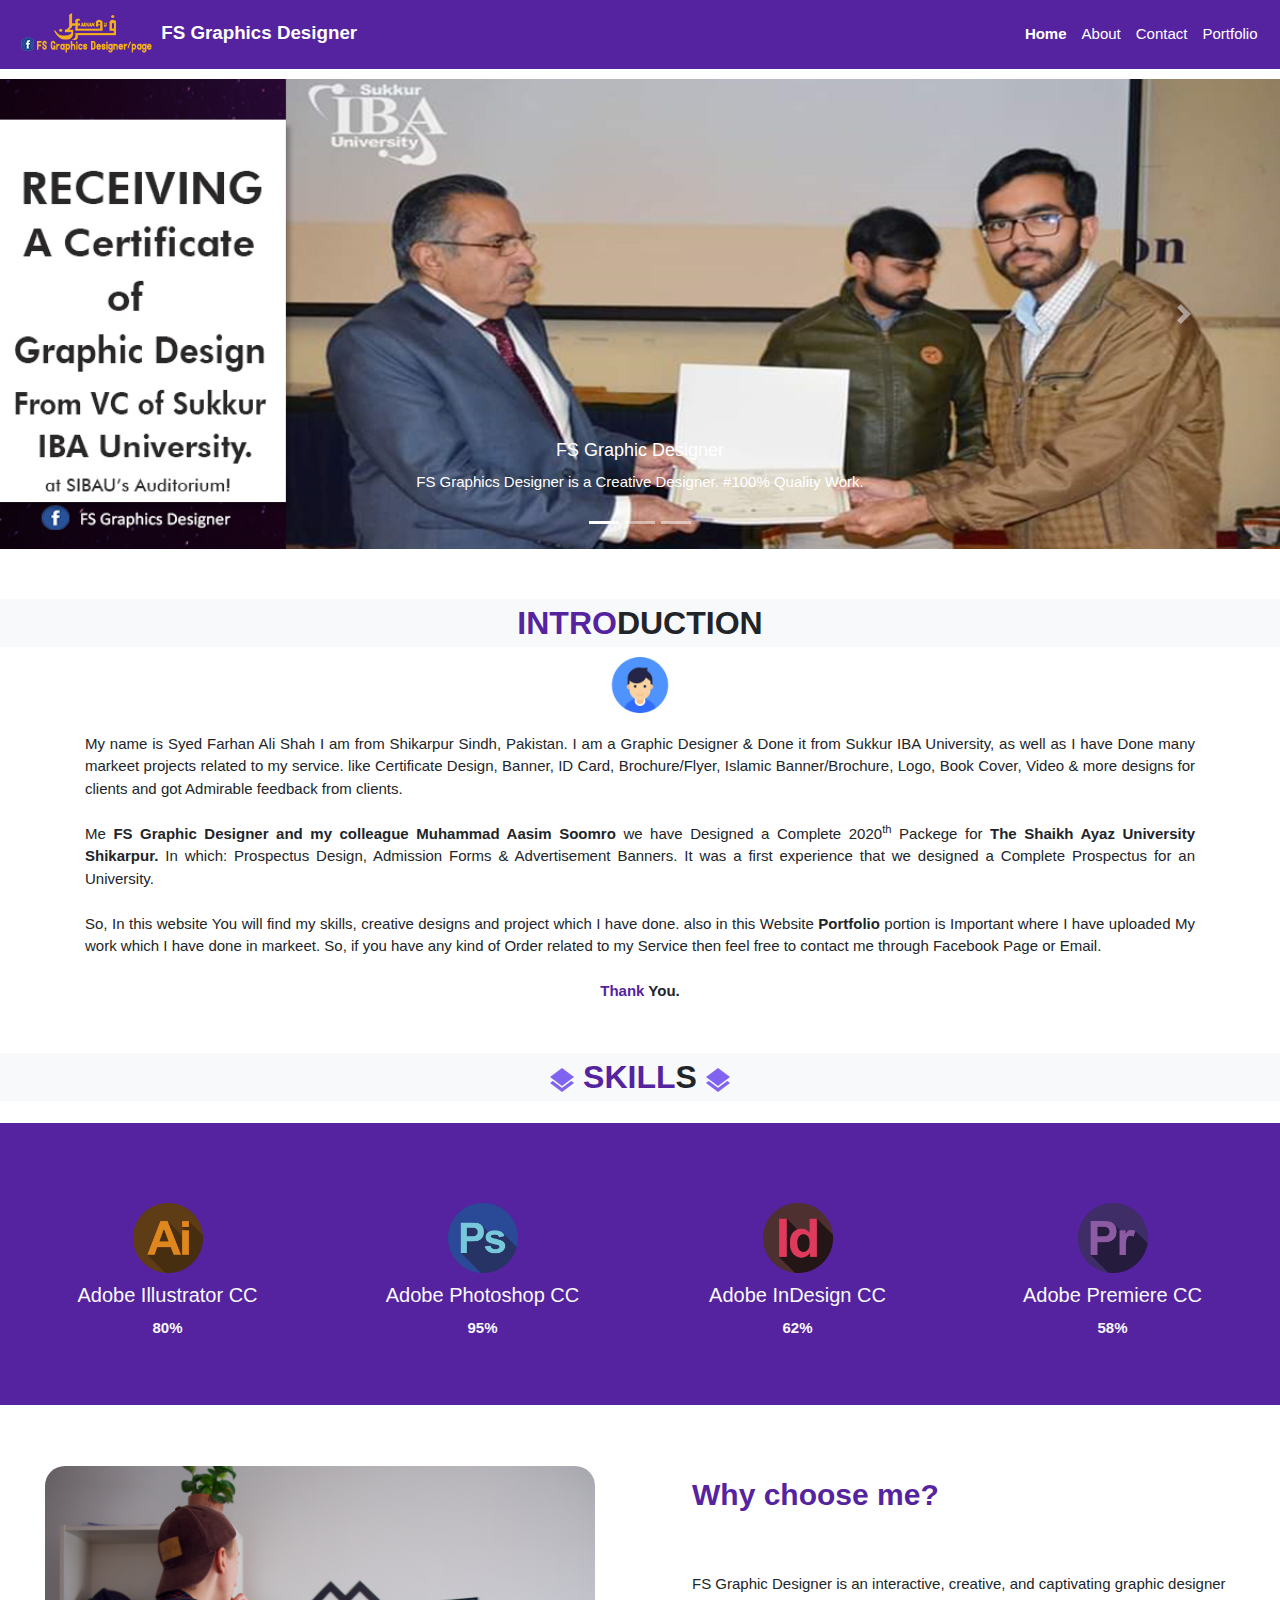
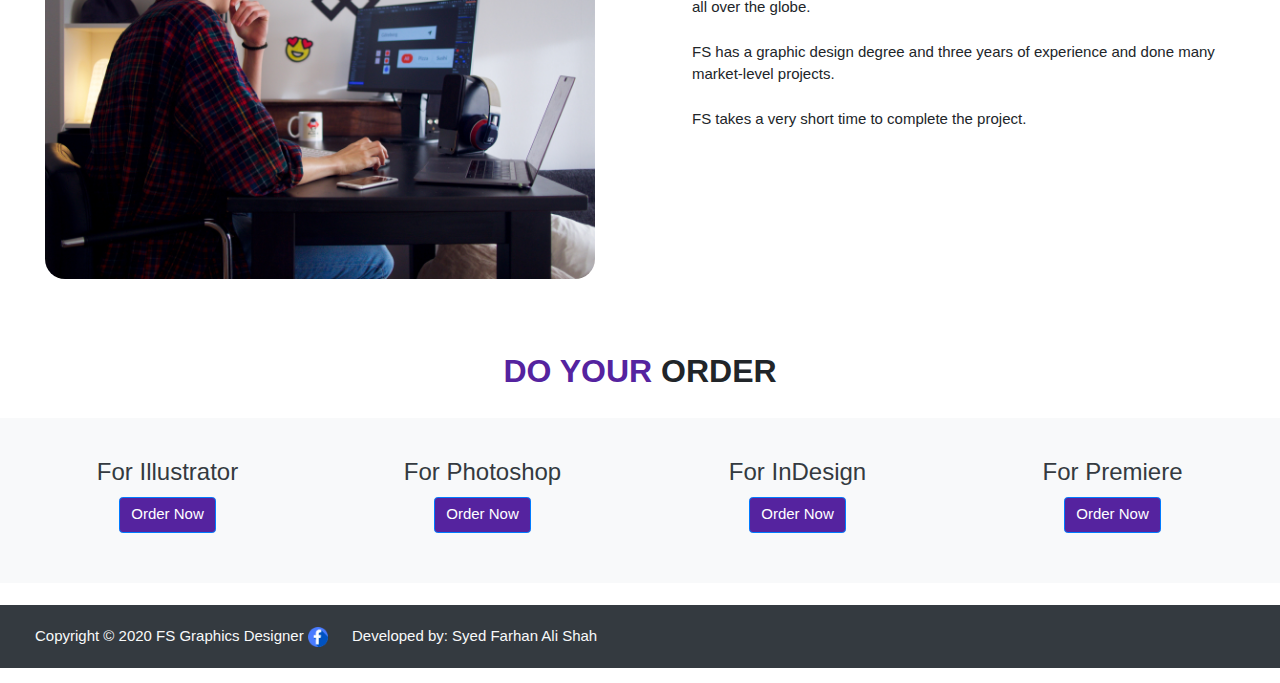
<file: index.html>
<!DOCTYPE html>
<html lang="en">
<head>
    <meta charset="UTF-8">
    <meta name="viewport" content="width=device-width, initial-scale=1.0">
    <title>FS Graphics Designer Web Project</title>
    <link rel="stylesheet" href="./bootstrap-4.4.1-dist/css/bootstrap.min.css">
    <link rel="stylesheet" href="style.css">
    <link rel="stylesheet" href="w3.css">
    <link rel="stylesheet" href="https://cdnjs.cloudflare.com/ajax/libs/font-awesome/4.7.0/css/font-awesome.min.css">
    <script src="./bootstrap-4.4.1-dist/js/bootstrap.min.js"></script>
</head>
<body>
    <div>
        <nav class="navbar navbar-expand-lg navbar-light">
            <span class="navbar-brand" href="#">
                <img src="images/fs1 logo.png" class="logo" alt="FS Logo">
                <span class="FS" style="font-weight: bold; color: white;">FS Graphics Designer</span>
            </span>
            <button class="navbar-toggler" type="button" data-toggle="collapse" data-target="#navbarText" aria-controls="navbarText" aria-expanded="false" aria-label="Toggle navigation">
              <span class="navbar-toggler-icon"></span>
            </button>
            <div class="collapse navbar-collapse" id="navbarText">
              <ul class="navbar-nav mr-auto">
              </ul>
              <span class="navbar-text">
                <ul class="navbar-nav mr-auto">
                    <li class="nav-item active">
                      <a class="nav-link" href="index.html"><span style="font-weight: bold; color: white;">Home</span> <span class="sr-only">(current)</span></a>
                    </li>
                    <li class="nav-item">
                      <a class="nav-link" href="about.html"><span style="color: white;">About</span></a>
                    </li>
                    <li class="nav-item">
                      <a class="nav-link" href="contact.html"><span style="color: white;">Contact</span></a>
                    </li>
                    <li class="nav-item">
                        <a class="nav-link" href="portfolio.html"><span style="color: white;">Portfolio</span></a>
                      </li>
                </ul>
              </span>
            </div>
          </nav>
          <div id="carouselExampleCaptions" class="carousel slide" data-ride="carousel">
            <ol class="carousel-indicators">
              <li data-target="#carouselExampleCaptions" data-slide-to="0" class="active"></li>
              <li data-target="#carouselExampleCaptions" data-slide-to="1"></li>
              <li data-target="#carouselExampleCaptions" data-slide-to="2"></li>
            </ol>
            <div class="carousel-inner">
              <div class="carousel-item active">
                <img src="images/me.jpg" class="d-block w-100" alt="Me">
                <div class="carousel-caption d-none d-md-block">
                  <h5>FS Graphic Designer</h5>
                  <p>FS Graphics Designer is a Creative Designer. #100% Quality Work.</p>
                </div>
              </div>
              <div class="carousel-item">
                <img src="images/bannr 1.jpg" class="d-block w-100" alt="Banner">
                <div class="carousel-caption d-none d-md-block">
                  <h5>Cover</h5>
                  <p>FS Graphics Designer is a Creative Designer. #100% Quality Work.</p>
                </div>
              </div>
              <div class="carousel-item">
                <img src="images/illustration.jpg" class="d-block w-100" alt="Banner">
                <div class="carousel-caption d-none d-md-block">
                  <h5>Illustration</h5>
                  <p>FS Graphics Designer is a Creative Designer. #100% Quality Work.</p>
                </div>
              </div>
            
            <a class="carousel-control-prev" href="#carouselExampleCaptions" role="button" data-slide="prev">
              <span class="carousel-control-prev-icon" aria-hidden="true"></span>
              <span class="sr-only">Previous</span>
            </a>
            <a class="carousel-control-next" href="#carouselExampleCaptions" role="button" data-slide="next">
              <span class="carousel-control-next-icon" aria-hidden="true"></span>
              <span class="sr-only">Next</span>
            </a>
          </div>
    </div>

    <div>
       <div class="container-fluid bg-light" id="introduction">
        <span style="color: #55239F;">INTRO</span>DUCTION
       </div>
       <div class="container-fluid" id="avatar">
        <img src="images/avatar.png" class="w3-animate-top" width="80px" alt="Avater" >
       </div>

       <div class="container" id="introtext">
          <span class="w3-animate-right">My name is Syed Farhan Ali Shah I am from Shikarpur Sindh, Pakistan.
          I am a Graphic Designer & Done it from Sukkur IBA University, as well as I have Done many markeet projects related to my service. like Certificate Design, Banner, ID Card, Brochure/Flyer, Islamic Banner/Brochure, Logo, Book Cover, Video & more designs for clients and got Admirable feedback from clients. <br><br>

          Me <b>FS Graphic Designer and my colleague Muhammad Aasim Soomro</b> we have Designed a Complete 2020<sup>th</sup> Packege for <b>The Shaikh Ayaz University Shikarpur.</b> In which: Prospectus Design, Admission Forms & Advertisement Banners. It was a first experience that we designed a Complete Prospectus for an University. <br><br>

          So, In this website You will find my skills, creative designs and project which I have done. also in this Website <b>Portfolio</b> portion is Important where I have uploaded My work which I have done in markeet. So, if you have any kind of Order related to my Service then feel free to contact me through Facebook Page or Email. <br><br> </span>

         <center><b><span style="color: #55239F;">Thank</span> You.</b></center> 
      
       </div>
      
      <div class="container-fluid bg-light" id="introduction">
        <img src="images/layers.png" alt="Layers"> <span style="color: #55239F;">SKILL</span>S <img src="images/layers.png" alt="Layers">
       </div>
       <br>
		<div class="container-fluid" style="background-color: #55239F;">
			<div class="navpadding">
				<div class="row intro" style="padding: 80px 10px 50px 10px;">
					<div class="col-sm-12 col-md-6 col-lg-3 text-center">
						<img src="images/AI.png" width="70px" alt="Food">
						<h4 class="text-light">Adobe Illustrator CC</h4>
						<p class="text-light" style="font-weight: bold;">80%</p>
					</div>

						<div class="col-sm-12 col-md-6 col-lg-3 text-center">
						<img src="images/PS.png" width="70px" alt="Family">
						<h4 class="text-light">Adobe Photoshop CC</h4>
						<p class="text-light" style="font-weight: bold;">95%</p>
					</div>

						<div class="col-sm-12 col-md-6 col-lg-3 text-center">
						<img src="images/AD.png" width="70px" alt="Medical">
						<h4 class="text-light">Adobe InDesign CC</h4>
						<p class="text-light" style="font-weight: bold;">62%</p>
					</div>

						<div class="col-sm-12 col-md-6 col-lg-3 text-center">
						<img src="images/AP.png" width="70px" alt="Student">
						<h4 class="text-light">Adobe Premiere CC</h4>
						<p class="text-light" style="font-weight: bold;">58%</p>
					</div>
				</div>
			</div>
    </div>
    
<br>
<div class="mainDiv">
  <div class="div1" id="div222">
    <div>
      <img src="images/gd.jpg" id="immgg" alt="Image" style="border-radius: 20px; width: 550px;">
    </div>
</div>  
  <div class="div22">
    <div>
      <h2 style="font-weight: bold; color: #55239F;">Why choose me?</h2>
    </div>
    <div>
      <p id="tex" style="margin-top:60px;">FS Graphic Designer is an interactive, creative, and captivating graphic designer all over the globe. <br><br>

        FS has a graphic design degree and three years of experience and done many market-level projects. 
       <br><br> FS takes a very short time to complete the project. </p>
    </div>
</div>  
  
</div>

<div class="container-fluid" id="dourorder">
  <span class="w3-animate-top"><span style="color: #55239F;">DO YOUR </span>ORDER</span>
 </div>
 <br>
<div class="container-fluid bg-light">
<div class="navpadding">
  <div class="row intro" style="padding: 30px 10px 50px 10px;">
    <div class="col-sm-12 col-md-6 col-lg-3 text-center">
      <!-- <img src="images/AI.png" width="70px" alt="Food"> -->
      <span class="w3-animate-left"><h3 class="text-dark">For Illustrator</h3>
      <a href="order.html"><button class="btn btn-primary" style="background-color: #55239F;">Order Now</button></span></a>
    </div>

      <div class="col-sm-12 col-md-6 col-lg-3 text-center">
      <!-- <img src="images/PS.png" width="70px" alt="Family"> -->
      <span class="w3-animate-left"><h3 class="text-dark">For Photoshop</h3>
        <a href="order.html"><button class="btn btn-primary" style="background-color: #55239F;">Order Now</button></span></a>
    </div>

      <div class="col-sm-12 col-md-6 col-lg-3 text-center">
      <!-- <img src="images/AD.png" width="70px" alt="Medical"> -->
      <span class="w3-animate-right"><h3 class="text-dark">For InDesign</h3>
        <a href="order.html"><button class="btn btn-primary" style="background-color: #55239F;">Order Now</button></span></a>
    </div>

      <div class="col-sm-12 col-md-6 col-lg-3 text-center">
      <!-- <img src="images/AP.png" width="70px" alt="Student"> -->
      <span class="w3-animate-right"><h3 class="text-dark">For Premiere</h3>
        <a href="order.html"><button class="btn btn-primary" style="background-color: #55239F;">Order Now</button></span></a>
    </div>
  </div>
</div>
</div>
<br>
      <div class="container-fluid text-light bg-dark">
        <p style="padding: 20px;"><span id="copy">Copyright © 2020 FS Graphics Designer</span> <a href="https://www.facebook.com/fsgraphicsdesigner"><img src="images/face.png" width="20px" alt="Facebok"></a>
        <span style="margin-left: 20px;" id="develop">Developed by: Syed Farhan Ali Shah</span></p>  
      </div>
    

    <script src="https://code.jquery.com/jquery-3.4.1.slim.min.js" integrity="sha384-J6qa4849blE2+poT4WnyKhv5vZF5SrPo0iEjwBvKU7imGFAV0wwj1yYfoRSJoZ+n" crossorigin="anonymous"></script>
    <script src="https://cdn.jsdelivr.net/npm/popper.js@1.16.0/dist/umd/popper.min.js" integrity="sha384-Q6E9RHvbIyZFJoft+2mJbHaEWldlvI9IOYy5n3zV9zzTtmI3UksdQRVvoxMfooAo" crossorigin="anonymous"></script>
    <script src="https://stackpath.bootstrapcdn.com/bootstrap/4.4.1/js/bootstrap.min.js" integrity="sha384-wfSDF2E50Y2D1uUdj0O3uMBJnjuUD4Ih7YwaYd1iqfktj0Uod8GCExl3Og8ifwB6" crossorigin="anonymous"></script>
</body>
</html>
</file>
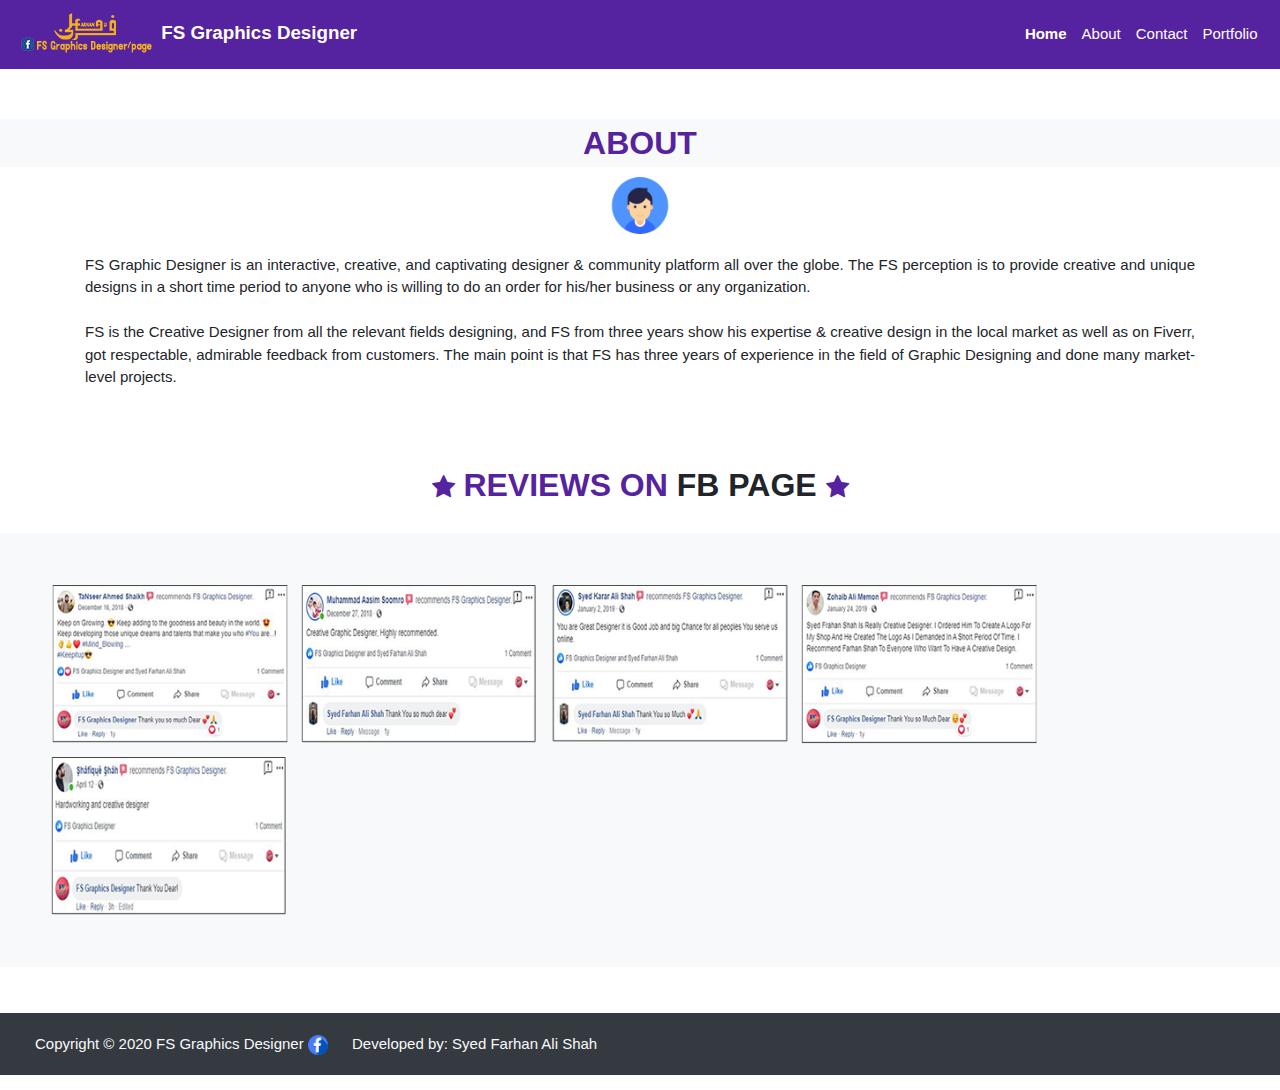
<file: about.html>
<!DOCTYPE html>
<html lang="en">
<head>
    <meta charset="UTF-8">
    <meta name="viewport" content="width=device-width, initial-scale=1.0">
    <title>FS Graphics Designer Web Project</title>
    <link rel="stylesheet" href="./bootstrap-4.4.1-dist/css/bootstrap.min.css">
    <link rel="stylesheet" href="style.css">
    <link rel="stylesheet" href="w3.css">
    <link rel="stylesheet" href="https://cdnjs.cloudflare.com/ajax/libs/font-awesome/4.7.0/css/font-awesome.min.css">
    <script src="./bootstrap-4.4.1-dist/js/bootstrap.min.js"></script>
</head>
<body>
    <div>
        <nav class="navbar navbar-expand-lg navbar-light">
            <span class="navbar-brand" href="#">
                <img src="images/fs1 logo.png" class="logo" alt="FS Logo">
                <span class="FS" style="font-weight: bold; color: white;">FS Graphics Designer</span>
            </span>
            <button class="navbar-toggler" type="button" data-toggle="collapse" data-target="#navbarText" aria-controls="navbarText" aria-expanded="false" aria-label="Toggle navigation">
              <span class="navbar-toggler-icon"></span>
            </button>
            <div class="collapse navbar-collapse" id="navbarText">
              <ul class="navbar-nav mr-auto">
              </ul>
              <span class="navbar-text">
                <ul class="navbar-nav mr-auto">
                    <li class="nav-item active">
                      <a class="nav-link" href="index.html"><span style="font-weight: bold; color: white;">Home</span> <span class="sr-only">(current)</span></a>
                    </li>
                    <li class="nav-item">
                      <a class="nav-link" href="about.html"><span style="color: white;">About</span></a>
                    </li>
                    <li class="nav-item">
                      <a class="nav-link" href="contact.html"><span style="color: white;">Contact</span></a>
                    </li>
                    <li class="nav-item">
                        <a class="nav-link" href="portfolio.html"><span style="color: white;">Portfolio</span></a>
                      </li>
                </ul>
              </span>
            </div>
          </nav>
        
    <div>
       <div class="container-fluid bg-light" id="introduction">
        <span style="color: #55239F;">ABOUT</span>
       </div>
       <div class="container-fluid" id="avatar">
        <img src="images/avatar.png" class="w3-animate-top" width="80px" alt="Avater" >
       </div>

       <div class="container" id="introtext">
          <span class="w3-animate-right" style="text-align: justify;">FS Graphic Designer is an interactive, creative, and captivating designer & community platform all over the globe.
            The FS perception is to provide creative and unique designs in a short time period to anyone who is willing to do an order for his/her business or any organization. <br><br> 
            
            FS is the Creative Designer from all the relevant fields designing, and FS from three years show his expertise & creative design in the local market as well as on Fiverr, got respectable, admirable feedback from customers.
            The main point is that FS has three years of experience in the field of Graphic Designing and done many market-level projects.
      
       </div>
      
       <br>
		

<div class="container-fluid" id="introduction">
  <span class="w3-animate-top" id="reviews"><span style="color: #55239F;"> <i class="fa fa-star" aria-hidden="true"></i> REVIEWS ON </span>FB PAGE <span style="color: #55239F;"><i class="fa fa-star" aria-hidden="true"></i></span> </span>
 </div>
 <br>
    
 <div class="bg-light" id="conn">
  <div id="connsa">
      <img src="images/review1.png" style="width: 240px; height: 160px;">
  </div>

  <div id="connsa">
    <img src="images/review2.png" style="width: 240px; height: 160px;">
  </div>
  <div id="connsa">
   <img src="images/review3.png" style="width: 240px; height: 160px;">
</div>

<div id="connsa">
  <img src="images/review4.png" style="width: 240px; height: 160px;">
</div>

<div id="connsa">
  <img src="images/review5.png" style="width: 240px; height: 160px;">
</div>
</div>

<br>
<br>

<div class="container-fluid text-light bg-dark">
  <p style="padding: 20px;"><span id="copy">Copyright © 2020 FS Graphics Designer</span> <a href="https://www.facebook.com/fsgraphicsdesigner"><img src="images/face.png" width="20px" alt="Facebok"></a>
  <span style="margin-left: 20px;" id="develop">Developed by: Syed Farhan Ali Shah</span></p>
    
</div>

    

    <script src="https://code.jquery.com/jquery-3.4.1.slim.min.js" integrity="sha384-J6qa4849blE2+poT4WnyKhv5vZF5SrPo0iEjwBvKU7imGFAV0wwj1yYfoRSJoZ+n" crossorigin="anonymous"></script>
    <script src="https://cdn.jsdelivr.net/npm/popper.js@1.16.0/dist/umd/popper.min.js" integrity="sha384-Q6E9RHvbIyZFJoft+2mJbHaEWldlvI9IOYy5n3zV9zzTtmI3UksdQRVvoxMfooAo" crossorigin="anonymous"></script>
    <script src="https://stackpath.bootstrapcdn.com/bootstrap/4.4.1/js/bootstrap.min.js" integrity="sha384-wfSDF2E50Y2D1uUdj0O3uMBJnjuUD4Ih7YwaYd1iqfktj0Uod8GCExl3Og8ifwB6" crossorigin="anonymous"></script>
</body>
</html>
</file>
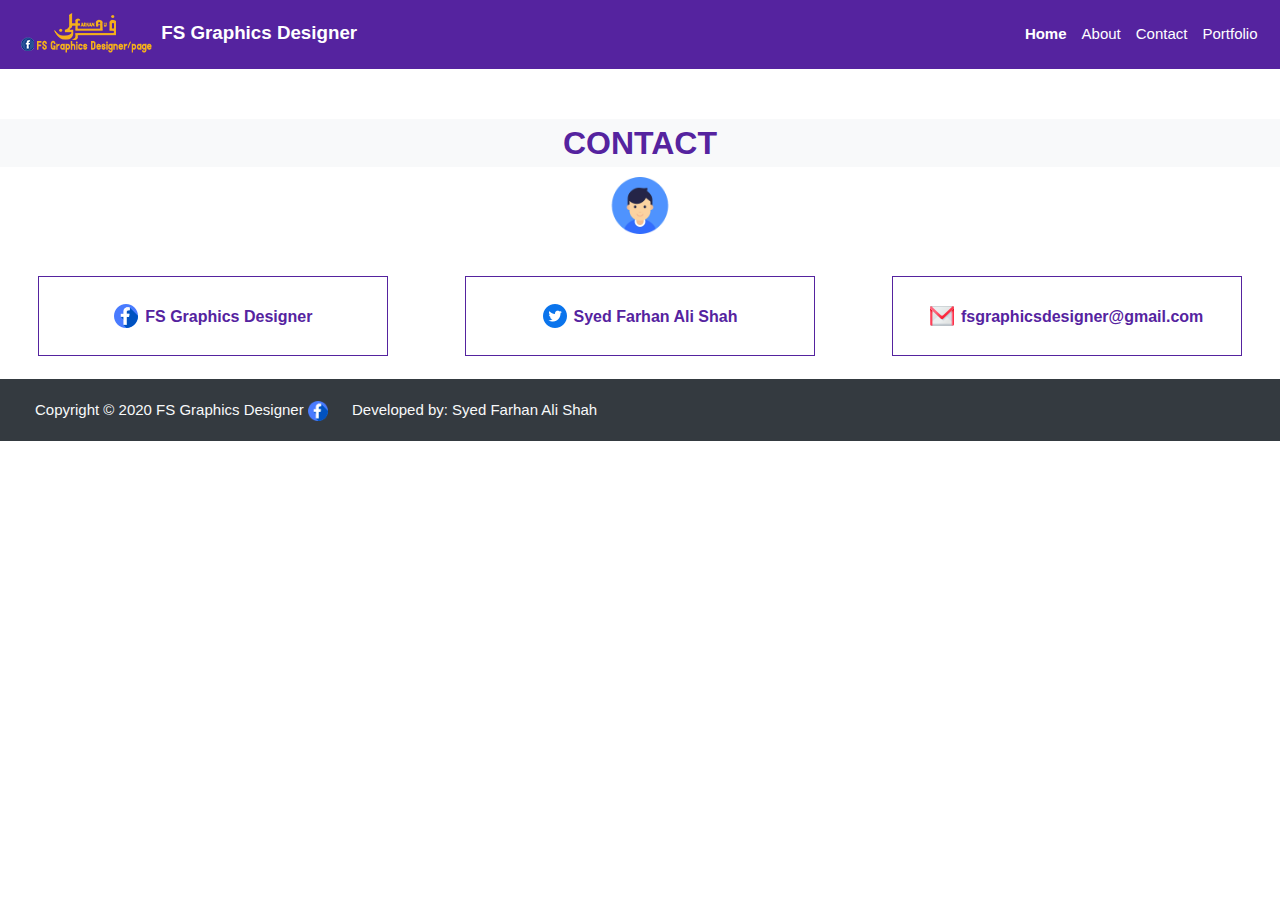
<file: contact.html>
<!DOCTYPE html>
<html lang="en">
<head>
    <meta charset="UTF-8">
    <meta name="viewport" content="width=device-width, initial-scale=1.0">
    <title>FS Graphics Designer Web Project</title>
    <link rel="stylesheet" href="./bootstrap-4.4.1-dist/css/bootstrap.min.css">
    <link rel="stylesheet" href="style.css">
    <link rel="stylesheet" href="w3.css">
    <link rel="stylesheet" href="https://cdnjs.cloudflare.com/ajax/libs/font-awesome/4.7.0/css/font-awesome.min.css">
    <script src="./bootstrap-4.4.1-dist/js/bootstrap.min.js"></script>
</head>
<body>
    <div>
        <nav class="navbar navbar-expand-lg navbar-light">
            <span class="navbar-brand" href="#">
                <img src="images/fs1 logo.png" class="logo" alt="FS Logo">
                <span class="FS" style="font-weight: bold; color: white;">FS Graphics Designer</span>
            </span>
            <button class="navbar-toggler" type="button" data-toggle="collapse" data-target="#navbarText" aria-controls="navbarText" aria-expanded="false" aria-label="Toggle navigation">
              <span class="navbar-toggler-icon"></span>
            </button>
            <div class="collapse navbar-collapse" id="navbarText">
              <ul class="navbar-nav mr-auto">
              </ul>
              <span class="navbar-text">
                <ul class="navbar-nav mr-auto">
                    <li class="nav-item active">
                      <a class="nav-link" href="index.html"><span style="font-weight: bold; color: white;">Home</span> <span class="sr-only">(current)</span></a>
                    </li>
                    <li class="nav-item">
                      <a class="nav-link" href="about.html"><span style="color: white;">About</span></a>
                    </li>
                    <li class="nav-item">
                      <a class="nav-link" href="contact.html"><span style="color: white;">Contact</span></a>
                    </li>
                    <li class="nav-item">
                        <a class="nav-link" href="portfolio.html"><span style="color: white;">Portfolio</span></a>
                      </li>
                </ul>
              </span>
            </div>
          </nav>
    </div>
        
    <div>
       <div class="container-fluid bg-light" id="introduction">
          <span style="color: #55239F;">CONTACT</span>
       </div>
       <div class="container-fluid" id="avatar">
        <img src="images/avatar.png" class="w3-animate-top" width="80px" alt="Avater" >
       </div>
    </div>
<br>
    <div class="mainCard">
        <div class="card1">
            <div>
              <a href="https://www.facebook.com/fsgraphicsdesigner"><img src="images/face.png" alt="FB Page"></a>
            </div>
            <div>
              <a href="https://www.facebook.com/fsgraphicsdesigner" style="text-decoration: none;"><h6 style="margin-left: 7px; font-weight: bold; color: #55239F; text-decoration: none;">FS Graphics Designer</h6></a>
            </div>
        </div>
        <div class="card2">
          <div>
            <a href="https://twitter.com/SyedFarhan118"><img src="images/twit.png" alt="FB Page"></a>
          </div>
          <div>
            <a href="https://twitter.com/SyedFarhan118" style="text-decoration: none;"><h6 style="margin-left: 7px; font-weight: bold; color: #55239F; text-decoration: none;">Syed Farhan Ali Shah</h6></a>
          </div>
      </div>
        <div class="card3">
          <div>
            <a href="https://mail.google.com/mail/u/2/#inbox?compose=new"><img src="images/email.png" alt="Email"></a>
          </div>
          <div>
            <a href="https://mail.google.com/mail/u/2/#inbox?compose=new" style="text-decoration: none;"><h6 style="margin-left: 7px; font-weight: bold; color: #55239F; text-decoration: none;">fsgraphicsdesigner@gmail.com</h6></a>
          </div>
        </div>
      
    </div>

      <br>

    <div class="container-fluid text-light bg-dark">
      <p style="padding: 20px;"><span id="copy">Copyright © 2020 FS Graphics Designer</span> <a href="https://www.facebook.com/fsgraphicsdesigner"><img src="images/face.png" width="20px" alt="Facebok"></a>
      <span style="margin-left: 20px;" id="develop">Developed by: Syed Farhan Ali Shah</span></p>  
    </div>

    <script src="https://code.jquery.com/jquery-3.4.1.slim.min.js" integrity="sha384-J6qa4849blE2+poT4WnyKhv5vZF5SrPo0iEjwBvKU7imGFAV0wwj1yYfoRSJoZ+n" crossorigin="anonymous"></script>
    <script src="https://cdn.jsdelivr.net/npm/popper.js@1.16.0/dist/umd/popper.min.js" integrity="sha384-Q6E9RHvbIyZFJoft+2mJbHaEWldlvI9IOYy5n3zV9zzTtmI3UksdQRVvoxMfooAo" crossorigin="anonymous"></script>
    <script src="https://stackpath.bootstrapcdn.com/bootstrap/4.4.1/js/bootstrap.min.js" integrity="sha384-wfSDF2E50Y2D1uUdj0O3uMBJnjuUD4Ih7YwaYd1iqfktj0Uod8GCExl3Og8ifwB6" crossorigin="anonymous"></script>
</body>
</html>
</file>
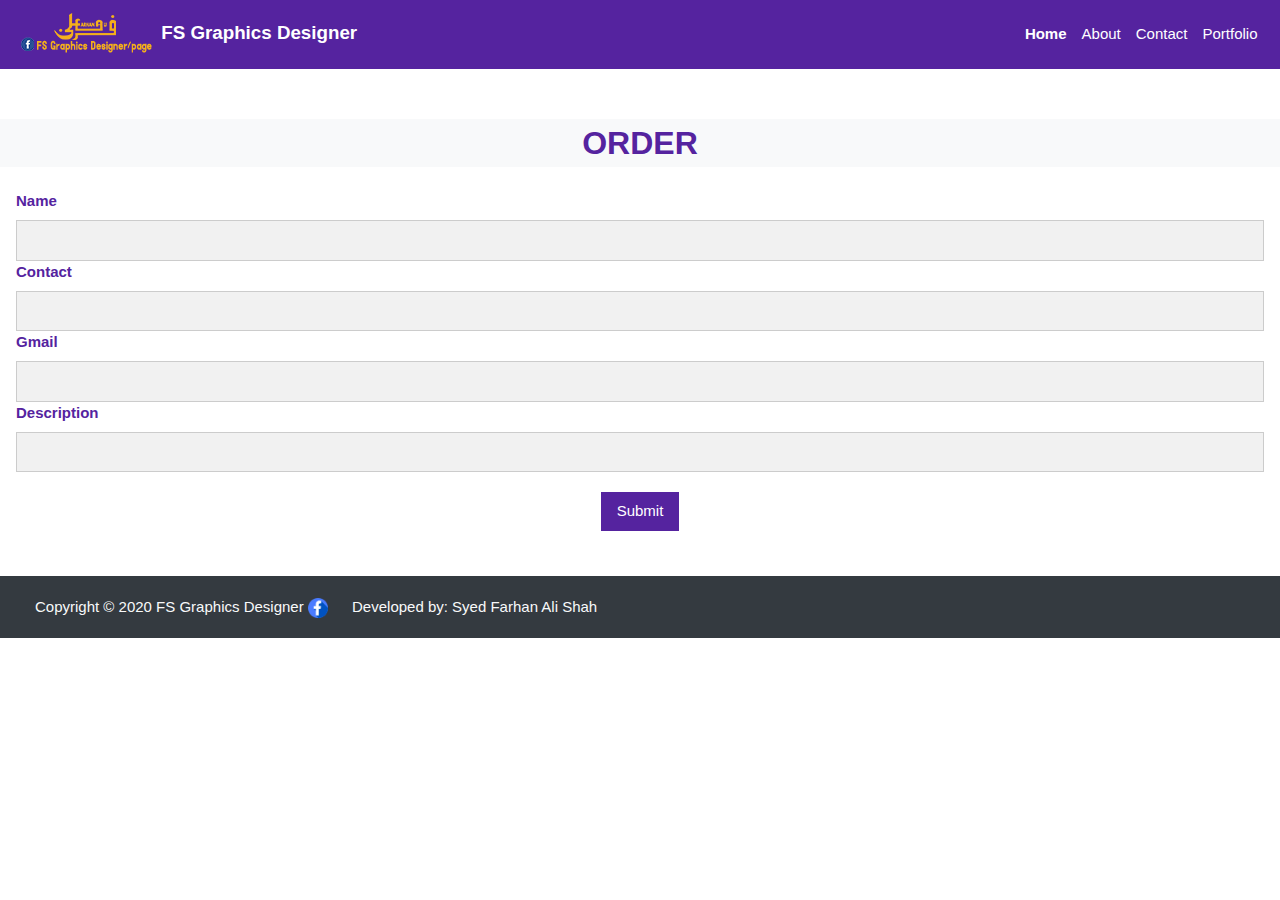
<file: order.html>
<!DOCTYPE html>
<html lang="en">
<head>
    <meta charset="UTF-8">
    <meta name="viewport" content="width=device-width, initial-scale=1.0">
    <title>FS Graphics Designer Web Project</title>
    <link rel="stylesheet" href="./bootstrap-4.4.1-dist/css/bootstrap.min.css">
    <link rel="stylesheet" href="style.css">
    <link rel="stylesheet" href="w3.css">
    <link rel="stylesheet" href="https://cdnjs.cloudflare.com/ajax/libs/font-awesome/4.7.0/css/font-awesome.min.css">
    <script src="./bootstrap-4.4.1-dist/js/bootstrap.min.js"></script>
</head>
<body>
    <div>
        <nav class="navbar navbar-expand-lg navbar-light">
            <span class="navbar-brand" href="#">
                <img src="images/fs1 logo.png" class="logo" alt="FS Logo">
                <span class="FS" style="font-weight: bold; color: white;">FS Graphics Designer</span>
            </span>
            <button class="navbar-toggler" type="button" data-toggle="collapse" data-target="#navbarText" aria-controls="navbarText" aria-expanded="false" aria-label="Toggle navigation">
              <span class="navbar-toggler-icon"></span>
            </button>
            <div class="collapse navbar-collapse" id="navbarText">
              <ul class="navbar-nav mr-auto">
              </ul>
              <span class="navbar-text">
                <ul class="navbar-nav mr-auto">
                    <li class="nav-item active">
                      <a class="nav-link" href="index.html"><span style="font-weight: bold; color: white;">Home</span> <span class="sr-only">(current)</span></a>
                    </li>
                    <li class="nav-item">
                      <a class="nav-link" href="about.html"><span style="color: white;">About</span></a>
                    </li>
                    <li class="nav-item">
                      <a class="nav-link" href="contact.html"><span style="color: white;">Contact</span></a>
                    </li>
                    <li class="nav-item">
                        <a class="nav-link" href="portfolio.html"><span style="color: white;">Portfolio</span></a>
                      </li>
                </ul>
              </span>
            </div>
          </nav>


<div class="container-fluid bg-light" id="introduction">
  <span class="w3-animate-top"><span style="color: #55239F;">ORDER </span></span>
 </div>
 <br>

    <!-- <div class="container">
        <form action="sumbit.html" style="border: 2px solid black; width: 500px; margin: 0 auto;">
            <div style="padding: 20px;">
                <label for="Name">Name</label><br>
                <input type="text" placeholder="Enter your name"><br>
                <label for="contact">Contact</label><br>
            </div>
      
        </form>
    </div> -->
      
      <form class="w3-container w3-animate-top" action="submit.html">
        <label class="w3-text" style="color: #55239F;"><b>Name</b></label>
        <input class="w3-input w3-border w3-light-grey" type="text" required="required">
      
        <label class="w3-text" style="color: #55239F ;"><b>Contact</b></label>
        <input class="w3-input w3-border w3-light-grey" type="number" required="required">

        <label class="w3-text" style="color: #55239F ;"><b>Gmail</b></label>
        <input class="w3-input w3-border w3-light-grey" type="email" required="required">

        <label class="w3-text" style="color: #55239F ;"><b>Description</b></label>
        <input class="w3-input w3-border w3-light-grey" type="textarea" required="required">

        <center><button class="w3-btn" style="margin-top: 20px; background-color: #55239F; color: white;">Submit</button></center>
      </form>

<br>
<br>


<div class="container-fluid text-light bg-dark">
  <p style="padding: 20px;"><span id="copy">Copyright © 2020 FS Graphics Designer</span> <a href="https://www.facebook.com/fsgraphicsdesigner"><img src="images/face.png" width="20px" alt="Facebok"></a>
  <span style="margin-left: 20px;" id="develop">Developed by: Syed Farhan Ali Shah</span></p>
    
</div>

    

    <script src="https://code.jquery.com/jquery-3.4.1.slim.min.js" integrity="sha384-J6qa4849blE2+poT4WnyKhv5vZF5SrPo0iEjwBvKU7imGFAV0wwj1yYfoRSJoZ+n" crossorigin="anonymous"></script>
    <script src="https://cdn.jsdelivr.net/npm/popper.js@1.16.0/dist/umd/popper.min.js" integrity="sha384-Q6E9RHvbIyZFJoft+2mJbHaEWldlvI9IOYy5n3zV9zzTtmI3UksdQRVvoxMfooAo" crossorigin="anonymous"></script>
    <script src="https://stackpath.bootstrapcdn.com/bootstrap/4.4.1/js/bootstrap.min.js" integrity="sha384-wfSDF2E50Y2D1uUdj0O3uMBJnjuUD4Ih7YwaYd1iqfktj0Uod8GCExl3Og8ifwB6" crossorigin="anonymous"></script>
</body>
</html>
</file>
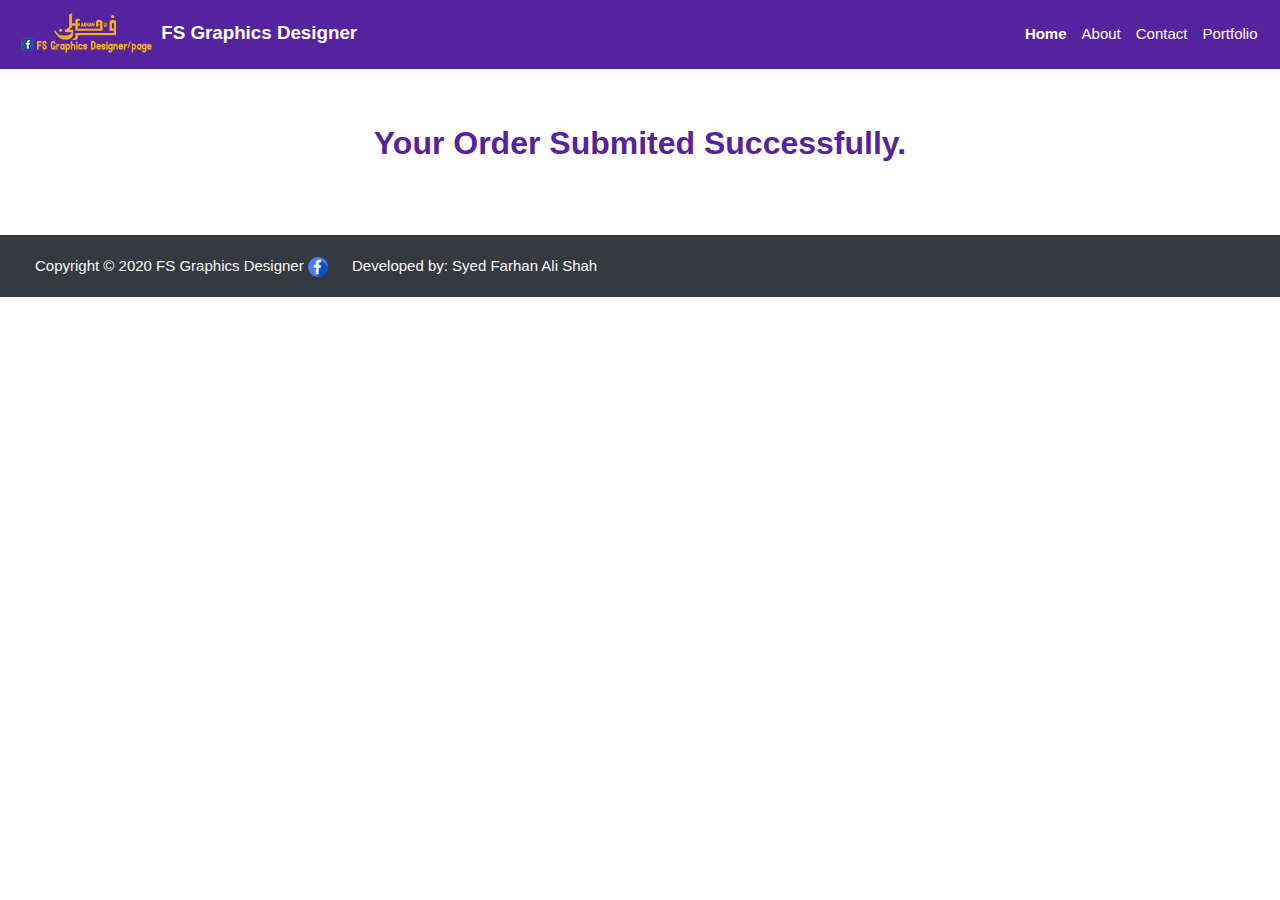
<file: submit.html>
<!DOCTYPE html>
<html lang="en">
<head>
    <meta charset="UTF-8">
    <meta name="viewport" content="width=device-width, initial-scale=1.0">
    <title>FS Graphics Designer Web Project</title>
    <link rel="stylesheet" href="./bootstrap-4.4.1-dist/css/bootstrap.min.css">
    <link rel="stylesheet" href="style.css">
    <link rel="stylesheet" href="w3.css">
    <link rel="stylesheet" href="https://cdnjs.cloudflare.com/ajax/libs/font-awesome/4.7.0/css/font-awesome.min.css">
    <script src="./bootstrap-4.4.1-dist/js/bootstrap.min.js"></script>
</head>
<body>
    <div>
        <nav class="navbar navbar-expand-lg navbar-light">
            <span class="navbar-brand" href="#">
                <img src="images/fs1 logo.png" class="logo" alt="FS Logo">
                <span class="FS" style="font-weight: bold; color: white;">FS Graphics Designer</span>
            </span>
            <button class="navbar-toggler" type="button" data-toggle="collapse" data-target="#navbarText" aria-controls="navbarText" aria-expanded="false" aria-label="Toggle navigation">
              <span class="navbar-toggler-icon"></span>
            </button>
            <div class="collapse navbar-collapse" id="navbarText">
              <ul class="navbar-nav mr-auto">
              </ul>
              <span class="navbar-text">
                <ul class="navbar-nav mr-auto">
                    <li class="nav-item active">
                      <a class="nav-link" href="index.html"><span style="font-weight: bold; color: white;">Home</span> <span class="sr-only">(current)</span></a>
                    </li>
                    <li class="nav-item">
                      <a class="nav-link" href="about.html"><span style="color: white;">About</span></a>
                    </li>
                    <li class="nav-item">
                      <a class="nav-link" href="contact.html"><span style="color: white;">Contact</span></a>
                    </li>
                    <li class="nav-item">
                        <a class="nav-link" href="portfolio.html"><span style="color: white;">Portfolio</span></a>
                      </li>
                </ul>
              </span>
            </div>
          </nav>


<div class="container-fluid" id="introduction">
  <span class="w3-animate-top"><span style="color: #55239F;">Your Order Submited Successfully. </span></span>
 </div>
 <br>

    
<br>
<br>


<div class="container-fluid text-light bg-dark">
  <p style="padding: 20px;"><span id="copy">Copyright © 2020 FS Graphics Designer</span> <a href="https://www.facebook.com/fsgraphicsdesigner"><img src="images/face.png" width="20px" alt="Facebok"></a>
  <span style="margin-left: 20px;" id="develop">Developed by: Syed Farhan Ali Shah</span></p>
    
</div>

    

    <script src="https://code.jquery.com/jquery-3.4.1.slim.min.js" integrity="sha384-J6qa4849blE2+poT4WnyKhv5vZF5SrPo0iEjwBvKU7imGFAV0wwj1yYfoRSJoZ+n" crossorigin="anonymous"></script>
    <script src="https://cdn.jsdelivr.net/npm/popper.js@1.16.0/dist/umd/popper.min.js" integrity="sha384-Q6E9RHvbIyZFJoft+2mJbHaEWldlvI9IOYy5n3zV9zzTtmI3UksdQRVvoxMfooAo" crossorigin="anonymous"></script>
    <script src="https://stackpath.bootstrapcdn.com/bootstrap/4.4.1/js/bootstrap.min.js" integrity="sha384-wfSDF2E50Y2D1uUdj0O3uMBJnjuUD4Ih7YwaYd1iqfktj0Uod8GCExl3Og8ifwB6" crossorigin="anonymous"></script>
</body>
</html>
</file>
<file: style.css>
.navbar{
    background-color: #55239F;;
}
.fa-facebook-square{
    font-size: 22px !important;
    color: white; 
}
.carousel{
    margin-top: 10px;
}

#introduction{
    margin-top: 50px;
    text-align: center;
    font-size: xx-large;
    font-family: Arial, Helvetica, sans-serif;
    font-weight: bold;
}

#avatar{
    margin-top: 10px;
    text-align: center;
}

#introtext{
    text-align: justify;
    margin-top: 20px;
}

nav a:hover{
    background-color: royalblue;
    border-radius: 20px;
    /* text-underline-position: below; */
    /* border: 1px solid black; */
    width: 80px;
    text-align: center;

}

.fa{
   font-size: 25px !important;
}
#rimages{
    display: inline;
}
#pics > ul > li{
    display: inline;
    list-style: none;
    margin: 1px 20px;

}

#conn{
    width: 100%;
    overflow: hidden;
    margin: 1px auto;
    padding: 45px;

}
#connsa{
    display: inline;
    float: left;
    overflow: hidden;
    margin: 1px auto;
    padding: 5px;

}

.textt{
    text-decoration: none;
    
}

.card1, .card2, .card3{
    display: flex;
    width: 350px;
    height: 80px;
    border: 1px solid #55239F;
    justify-content: center;
    align-items: center;
    margin-top: 10px;
    /* margin: 0px 45px; */
}

.mainCard{
    margin-top: 10px;
    display: flex;
    flex-direction: row;
    justify-content: space-around;
    /* justify-content: space-between; */
    flex-wrap: wrap;
}




.div1{
    display: flex;
    width: 45%;
    height: 450px;
    /* border: 1px solid #55239F; */
    /* background-color: blue; */
    justify-content: center;
    align-items: center;
    margin-top: 10px;
    /* margin: 0px 45px; */
}


.div22{
    /* display: flex; */
    width: 45%;
    height: 450px;
    /* border: 1px solid #55239F; */
    justify-content: center;
    align-items: center;
    margin-top: 10px;
    padding: 20px;
    /* margin: 0px 45px; */
}

.mainDiv{
    margin-top: 10px;
    display: flex;
    flex-direction: row;
    justify-content: space-around;
    /* background-color: bisque; */
    /* justify-content: space-between; */
    flex-wrap: wrap;
}


#dourorder{
    margin-top: 50px;
    text-align: center;
    font-size: xx-large;
    font-family: Arial, Helvetica, sans-serif;
    font-weight: bold;
}

#gobtn{
    width: 40px !important;
    height: 40px !important;
    background-color: #55239F;
    text-align: center;
}




@media screen and (max-width: 600px) {
    .logo{
        width: 58px;
        height: 24px;
    }  
}
@media screen and (max-width: 600px) {
    .FS{
        font-size: 16.5px;
    }  
}
@media screen and (max-width: 600px) {
    #introduction{
        font-size: 27px;
        text-align: center;
    }  
}
@media screen and (max-width: 600px) {
    #introtext{
        text-align: justify;
    }  
}



@media only screen and (max-width:600px){
    nav a:hover{
        background-color: #55239F;
        border-radius: 0px;
    
    }    
}

@media only screen and (max-width:600px){
    #footer{
        text-align: center;
    }    
}

@media only screen and (max-width:600px){
    #reviews{
        font-size: 20px;
    }    
}

@media only screen and (max-width:600px){
    .fa{
        font-size: 20px !important;
    }    
}

@media only screen and (max-width:600px){
    #pics{
        margin-right: 70px;
    }    
}

@media only screen and (max-width:600px){
    #connsa{
        margin-left: 14px;
    }    
}



@media only screen and (max-width:600px){
    #contact{
        font-size: 10px !important;
    }    
}


@media only screen and (max-width:600px){
    .div1{
        margin-top: 10px;
        padding: 12px;
        width: 340px;
        height: 500px;
        /* justify-content: center;
        align-items: center; */
        /* margin-left: 85px; */
    }    
}


@media only screen and (max-width:600px){
    #immgg{
        /* margin-top: 10px; */
        padding: 2px;
        width: 360px !important;
        height: 280px;
        /* border: 2px solid black; */

        /* justify-content: center;
        align-items: center; */
        /* margin-left: 85px; */
    }    
}


@media only screen and (max-width:600px){
    .div22{
        /* margin-top: 10px; */
        /* border: 2px solid black; */
        width: 350px;
        height: 400px;
        
    }    
}

/* 
@media only screen and (max-width:600px){
    .div22 > div > img{
        padding: 10px;
        margin-top: 10px;
        width: 300px;
        height: 400px;
        

    }    
} */

@media only screen and (max-width:600px){
    #div222{
        padding: 2px;
        
    }    
}

@media only screen and (max-width:600px){
    #tex{
        margin-top:40px !important;
        
    }    
}

@media only screen and (max-width:600px){
    #dourorder{
        margin-top: 20px !important;
        
    }    
}
</file>
